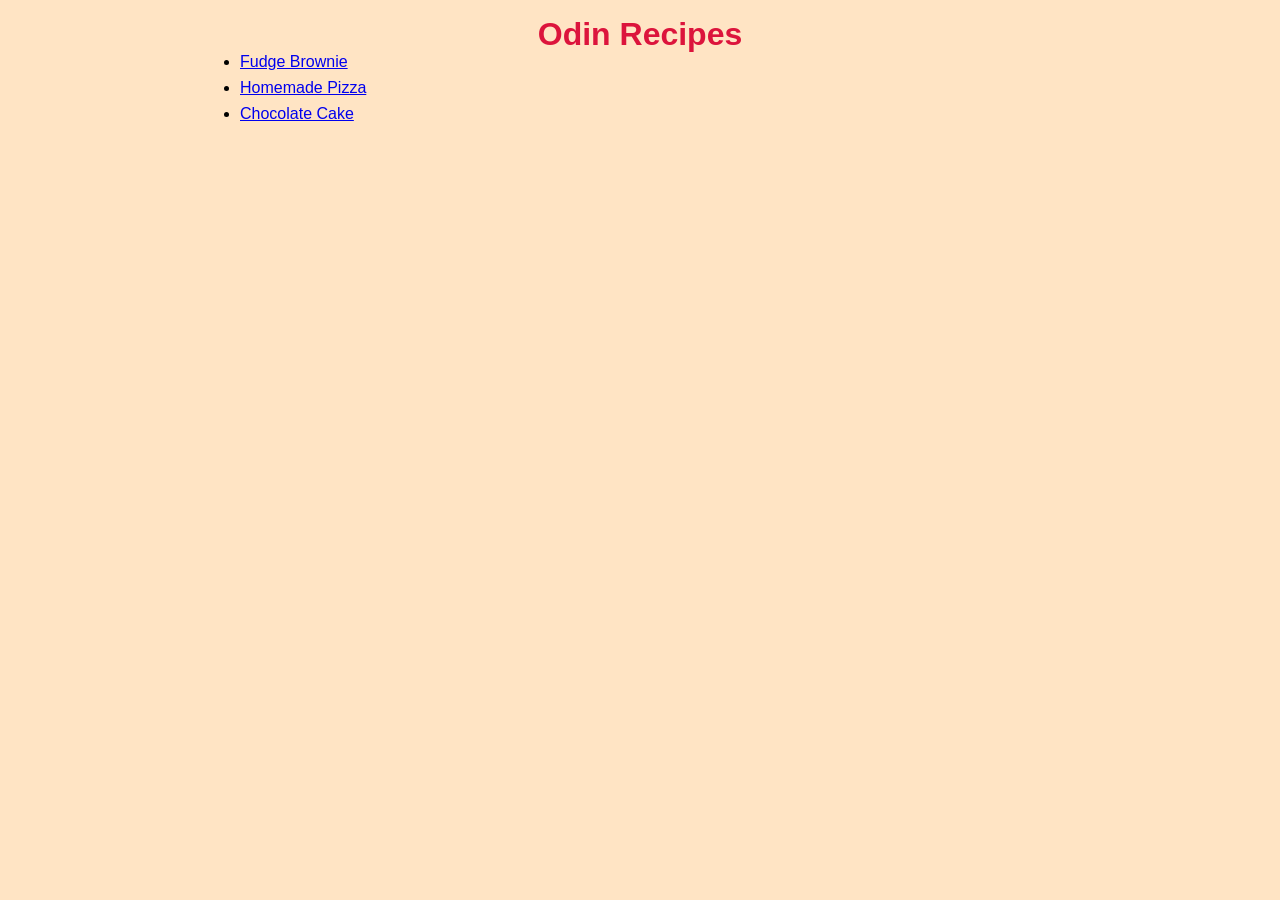
<file: index.html>
<!doctype html>
<html lang="pt">
  <head>
    <meta charset="UTF-8" />
    <meta name="viewport" content="width=device-width, initial-scale=1.0" />
    <title>Odin Recipes</title>
    <link rel="stylesheet" href="./style.css" />
  </head>
  <body>
    <h1>Odin Recipes</h1>
    <div class="list-container">
      <ul>
        <li><a href="./recipes/brownie/brownie.html">Fudge Brownie</a></li>
        <li><a href="./recipes/pizza/pizza.html">Homemade Pizza</a></li>
        <li><a href="./recipes/cake/chocolate-cake.html">Chocolate Cake</a></li>
      </ul>
    </div>
  </body>
</html>
</file>
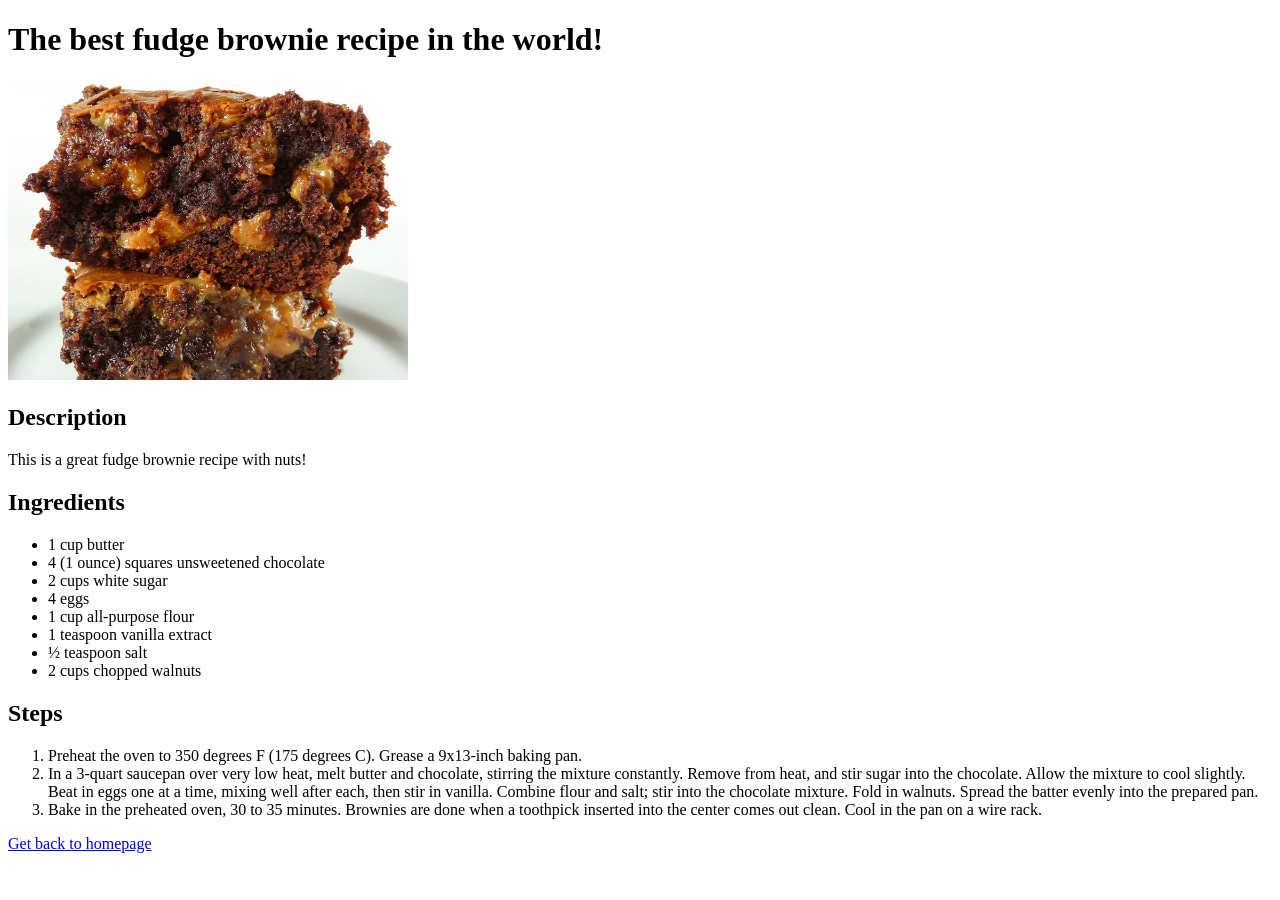
<file: recipes/brownie.html>
<!doctype html>
<html lang="en">
  <head>
    <meta charset="UTF-8" />
    <meta name="viewport" content="width=device-width, initial-scale=1.0" />
    <title>Fudge Brownie Recipe</title>
  </head>
  <body>
    <h1>The best fudge brownie recipe in the world!</h1>
    <img
      src="../assets/images/fudge-brownie.webp"
      alt="A delicious Fudge Brownie with a lot of chocolate"
      width="400"
    />
    <h2>Description</h2>
    <p>This is a great fudge brownie recipe with nuts!</p>
    <h2>Ingredients</h2>
    <ul>
      <li>1 cup butter</li>
      <li>4 (1 ounce) squares unsweetened chocolate</li>
      <li>2 cups white sugar</li>
      <li>4 eggs</li>
      <li>1 cup all-purpose flour</li>
      <li>1 teaspoon vanilla extract</li>
      <li>½ teaspoon salt</li>
      <li>2 cups chopped walnuts</li>
    </ul>
    <h2>Steps</h2>
    <ol>
      <li>
        Preheat the oven to 350 degrees F (175 degrees C). Grease a 9x13-inch
        baking pan.
      </li>
      <li>
        In a 3-quart saucepan over very low heat, melt butter and chocolate,
        stirring the mixture constantly. Remove from heat, and stir sugar into
        the chocolate. Allow the mixture to cool slightly. Beat in eggs one at a
        time, mixing well after each, then stir in vanilla. Combine flour and
        salt; stir into the chocolate mixture. Fold in walnuts. Spread the
        batter evenly into the prepared pan.
      </li>
      <li>
        Bake in the preheated oven, 30 to 35 minutes. Brownies are done when a
        toothpick inserted into the center comes out clean. Cool in the pan on a
        wire rack.
      </li>
    </ol>
    <p><a href="../index.html">Get back to homepage</a></p>
  </body>
</html>
</file>
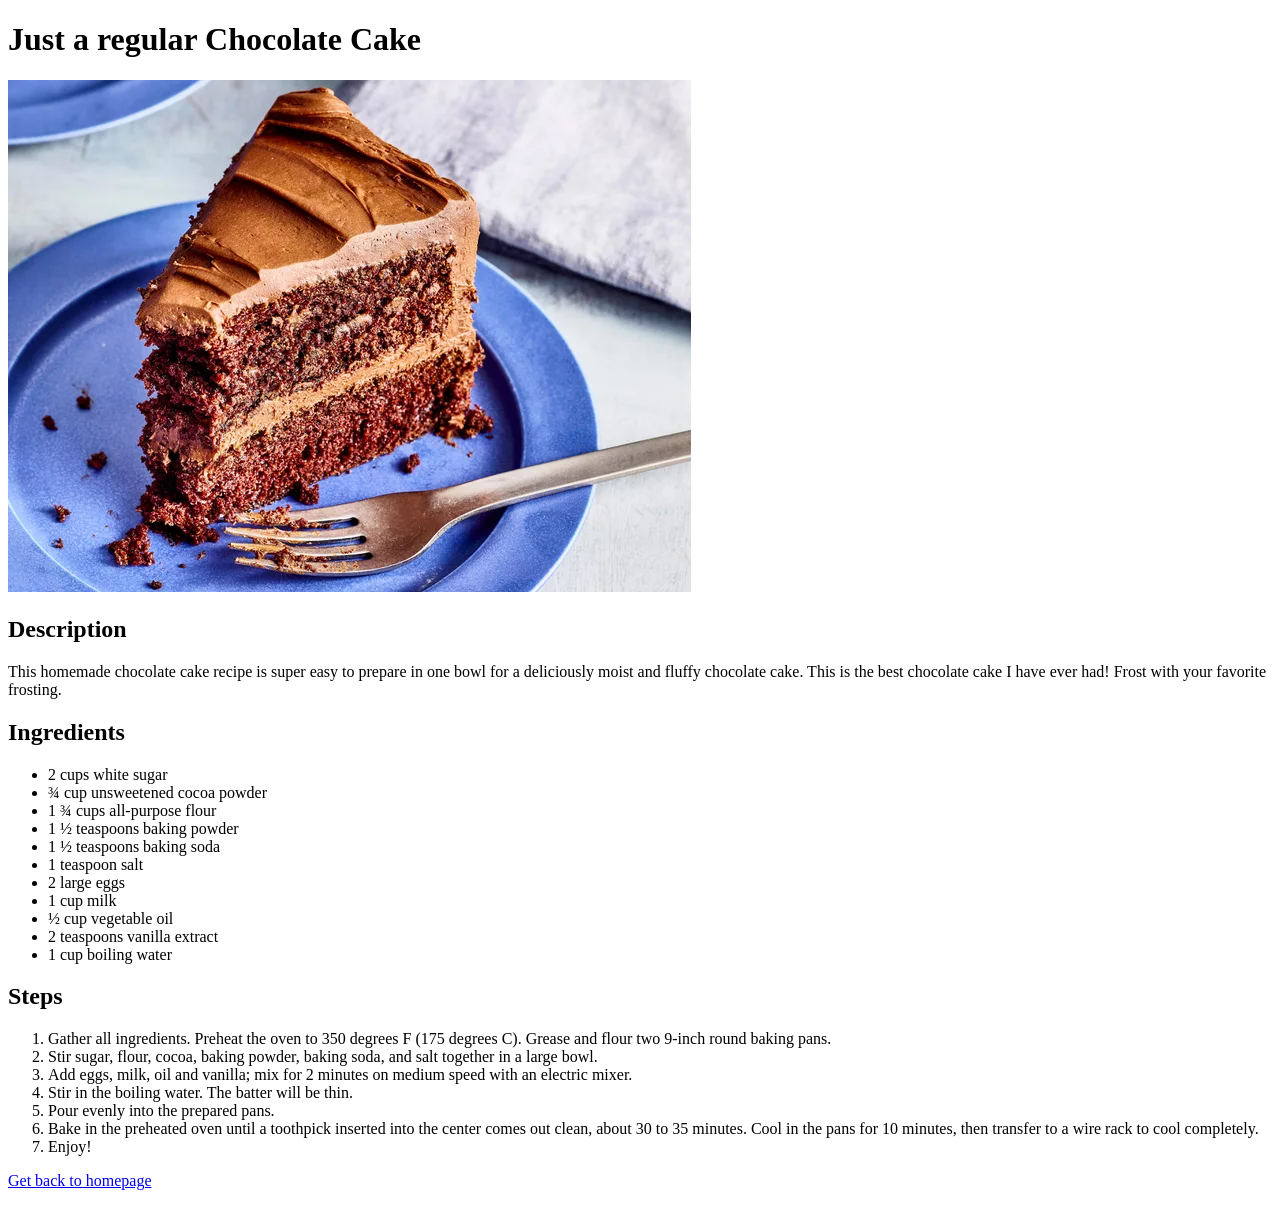
<file: recipes/chocolate-cake.html>
<!doctype html>
<html lang="en">
  <head>
    <meta charset="UTF-8" />
    <meta name="viewport" content="width=device-width, initial-scale=1.0" />
    <title>Chocolate Cake</title>
  </head>
  <body>
    <h1>Just a regular Chocolate Cake</h1>
    <img src="../assets/images/cake.webp" alt="A fluffy chocolate cake" />
    <h2>Description</h2>
    <p>
      This homemade chocolate cake recipe is super easy to prepare in one bowl
      for a deliciously moist and fluffy chocolate cake. This is the best
      chocolate cake I have ever had! Frost with your favorite frosting.
    </p>
    <h2>Ingredients</h2>
    <ul>
      <li>2 cups white sugar</li>
      <li>¾ cup unsweetened cocoa powder</li>
      <li>1 ¾ cups all-purpose flour</li>
      <li>1 ½ teaspoons baking powder</li>
      <li>1 ½ teaspoons baking soda</li>
      <li>1 teaspoon salt</li>
      <li>2 large eggs</li>
      <li>1 cup milk</li>
      <li>½ cup vegetable oil</li>
      <li>2 teaspoons vanilla extract</li>
      <li>1 cup boiling water</li>
    </ul>
    <h2>Steps</h2>
    <ol>
      <li>
        Gather all ingredients. Preheat the oven to 350 degrees F (175 degrees
        C). Grease and flour two 9-inch round baking pans.
      </li>
      <li>
        Stir sugar, flour, cocoa, baking powder, baking soda, and salt together
        in a large bowl.
      </li>
      <li>
        Add eggs, milk, oil and vanilla; mix for 2 minutes on medium speed with
        an electric mixer.
      </li>
      <li>Stir in the boiling water. The batter will be thin.</li>
      <li>Pour evenly into the prepared pans.</li>
      <li>
        Bake in the preheated oven until a toothpick inserted into the center
        comes out clean, about 30 to 35 minutes. Cool in the pans for 10
        minutes, then transfer to a wire rack to cool completely.
      </li>
      <li>Enjoy!</li>
    </ol>
    <p><a href="../index.html">Get back to homepage</a></p>
  </body>
</html>
</file>
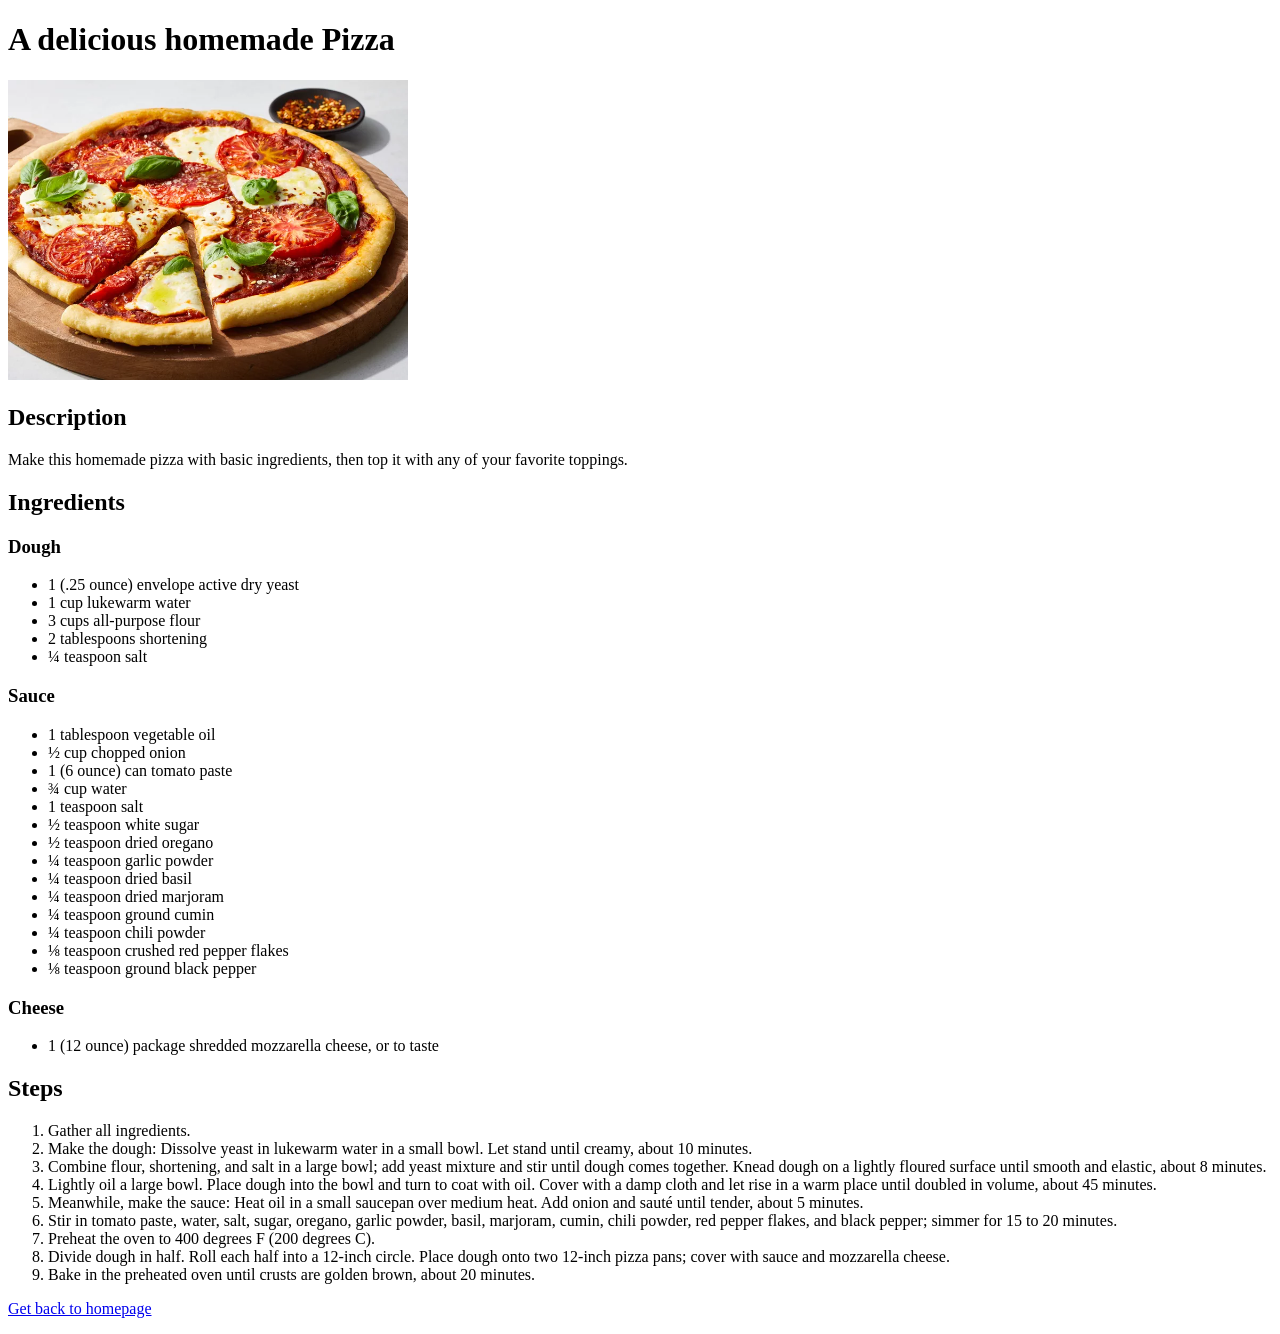
<file: recipes/pizza.html>
<!doctype html>
<html lang="en">
  <head>
    <meta charset="UTF-8" />
    <meta name="viewport" content="width=device-width, initial-scale=1.0" />
    <title>Homemade Pizza</title>
  </head>
  <body>
    <h1>A delicious homemade Pizza</h1>
    <img
      src="../assets//images/pizza.webp"
      alt="A delicious homemade pizza with a lot of toppings"
      width="400"
    />
    <h2>Description</h2>
    <p>
      Make this homemade pizza with basic ingredients, then top it with any of
      your favorite toppings.
    </p>
    <h2>Ingredients</h2>
    <h3>Dough</h3>
    <ul>
      <li>1 (.25 ounce) envelope active dry yeast</li>
      <li>1 cup lukewarm water</li>
      <li>3 cups all-purpose flour</li>
      <li>2 tablespoons shortening</li>
      <li>¼ teaspoon salt</li>
    </ul>
    <h3>Sauce</h3>
    <ul>
      <li>1 tablespoon vegetable oil</li>
      <li>½ cup chopped onion</li>
      <li>1 (6 ounce) can tomato paste</li>
      <li>¾ cup water</li>
      <li>1 teaspoon salt</li>
      <li>½ teaspoon white sugar</li>
      <li>½ teaspoon dried oregano</li>
      <li>¼ teaspoon garlic powder</li>
      <li>¼ teaspoon dried basil</li>
      <li>¼ teaspoon dried marjoram</li>
      <li>¼ teaspoon ground cumin</li>
      <li>¼ teaspoon chili powder</li>
      <li>⅛ teaspoon crushed red pepper flakes</li>
      <li>⅛ teaspoon ground black pepper</li>
    </ul>
    <h3>Cheese</h3>
    <ul>
      <li>1 (12 ounce) package shredded mozzarella cheese, or to taste</li>
    </ul>
    <h2>Steps</h2>
    <ol>
      <li>Gather all ingredients.</li>
      <li>
        Make the dough: Dissolve yeast in lukewarm water in a small bowl. Let
        stand until creamy, about 10 minutes.
      </li>
      <li>
        Combine flour, shortening, and salt in a large bowl; add yeast mixture
        and stir until dough comes together. Knead dough on a lightly floured
        surface until smooth and elastic, about 8 minutes.
      </li>
      <li>
        Lightly oil a large bowl. Place dough into the bowl and turn to coat
        with oil. Cover with a damp cloth and let rise in a warm place until
        doubled in volume, about 45 minutes.
      </li>
      <li>
        Meanwhile, make the sauce: Heat oil in a small saucepan over medium
        heat. Add onion and sauté until tender, about 5 minutes.
      </li>
      <li>
        Stir in tomato paste, water, salt, sugar, oregano, garlic powder, basil,
        marjoram, cumin, chili powder, red pepper flakes, and black pepper;
        simmer for 15 to 20 minutes.
      </li>
      <li>Preheat the oven to 400 degrees F (200 degrees C).</li>
      <li>
        Divide dough in half. Roll each half into a 12-inch circle. Place dough
        onto two 12-inch pizza pans; cover with sauce and mozzarella cheese.
      </li>
      <li>
        Bake in the preheated oven until crusts are golden brown, about 20
        minutes.
      </li>
    </ol>
    <p><a href="../index.html">Get back to homepage</a></p>
  </body>
</html>
</file>
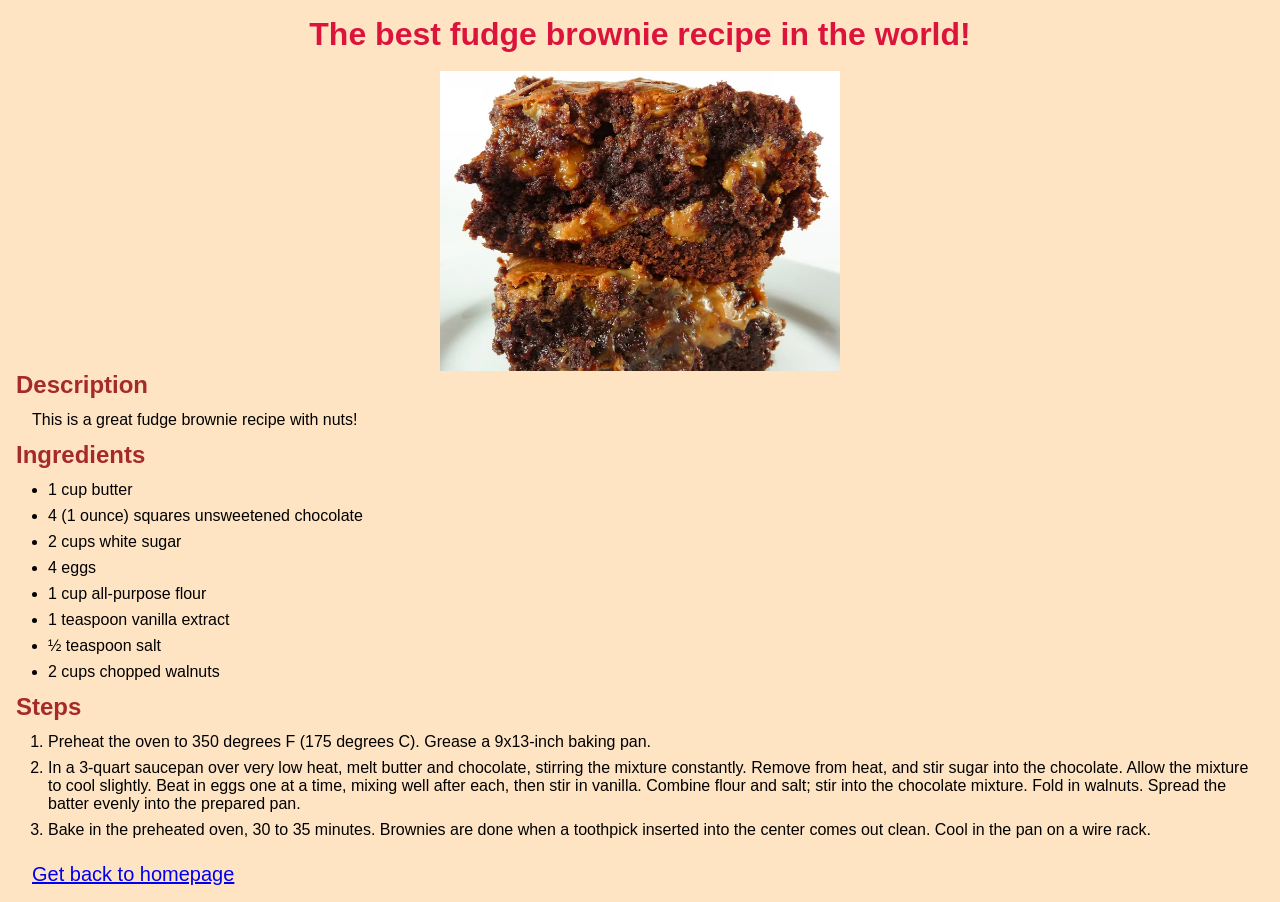
<file: recipes/brownie/brownie.html>
<!doctype html>
<html lang="en">
  <head>
    <meta charset="UTF-8" />
    <meta name="viewport" content="width=device-width, initial-scale=1.0" />
    <title>Fudge Brownie Recipe</title>
    <link rel="stylesheet" href="style.css" />
  </head>
  <body>
    <h1>The best fudge brownie recipe in the world!</h1>
    <img
      src="../../assets/images/fudge-brownie.webp"
      alt="A delicious Fudge Brownie with a lot of chocolate"
    />

    <div class="section">
      <h2>Description</h2>
      <p>This is a great fudge brownie recipe with nuts!</p>
    </div>
    <div class="section">
      <h2>Ingredients</h2>
      <ul>
        <li>1 cup butter</li>
        <li>4 (1 ounce) squares unsweetened chocolate</li>
        <li>2 cups white sugar</li>
        <li>4 eggs</li>
        <li>1 cup all-purpose flour</li>
        <li>1 teaspoon vanilla extract</li>
        <li>½ teaspoon salt</li>
        <li>2 cups chopped walnuts</li>
      </ul>
    </div>
    <div class="section">
      <h2>Steps</h2>
      <ol>
        <li>
          Preheat the oven to 350 degrees F (175 degrees C). Grease a 9x13-inch
          baking pan.
        </li>
        <li>
          In a 3-quart saucepan over very low heat, melt butter and chocolate,
          stirring the mixture constantly. Remove from heat, and stir sugar into
          the chocolate. Allow the mixture to cool slightly. Beat in eggs one at
          a time, mixing well after each, then stir in vanilla. Combine flour
          and salt; stir into the chocolate mixture. Fold in walnuts. Spread the
          batter evenly into the prepared pan.
        </li>
        <li>
          Bake in the preheated oven, 30 to 35 minutes. Brownies are done when a
          toothpick inserted into the center comes out clean. Cool in the pan on
          a wire rack.
        </li>
      </ol>
    </div>

    <p class="index"><a href="../../index.html">Get back to homepage</a></p>
  </body>
</html>
</file>
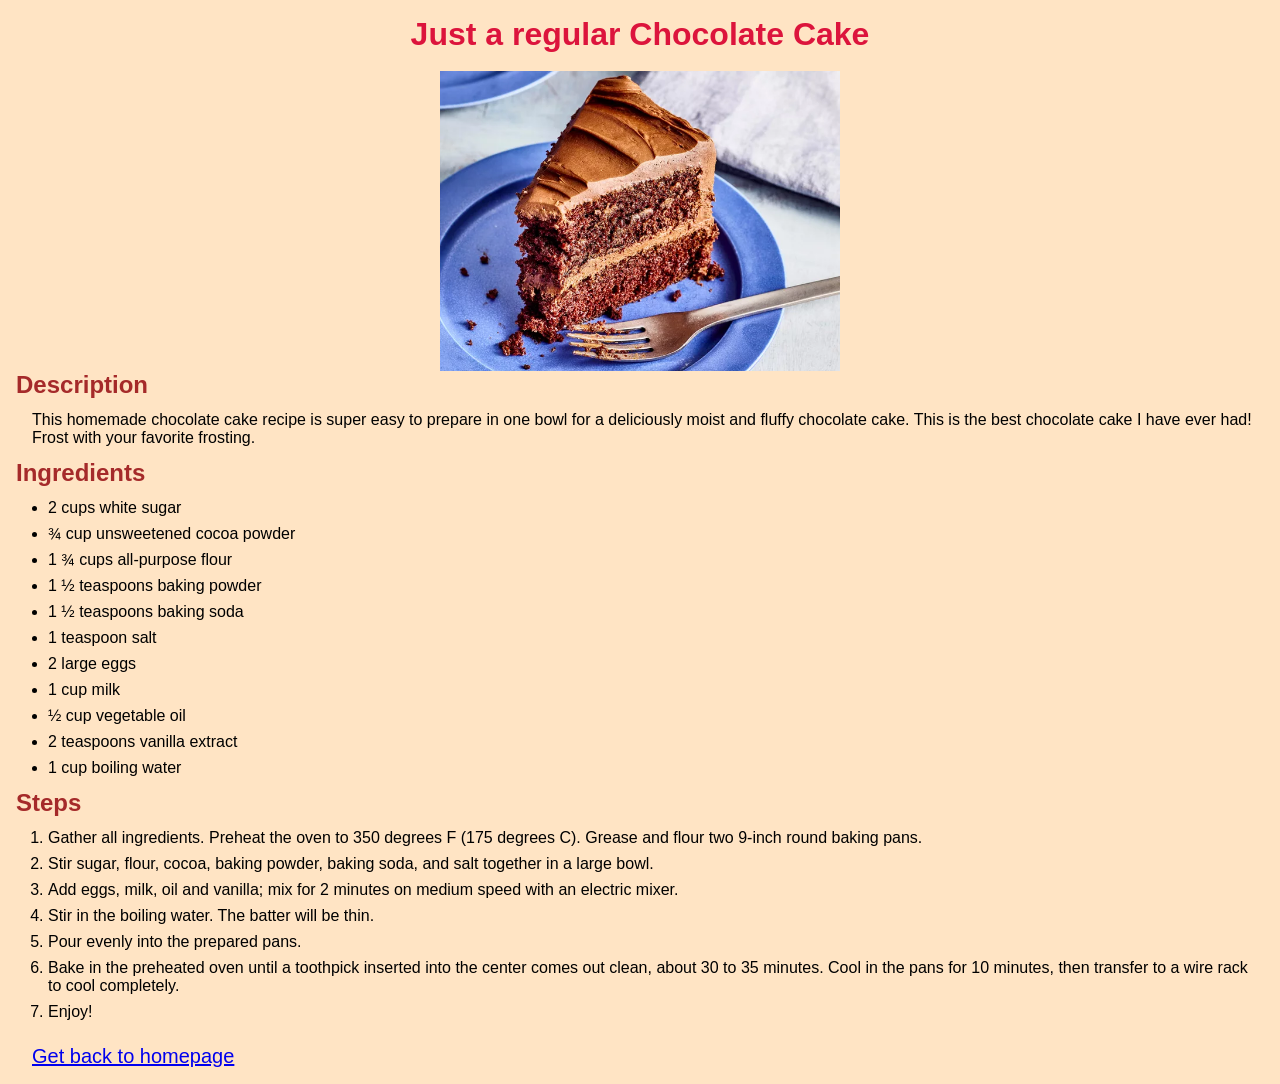
<file: recipes/cake/chocolate-cake.html>
<!doctype html>
<html lang="en">
  <head>
    <meta charset="UTF-8" />
    <meta name="viewport" content="width=device-width, initial-scale=1.0" />
    <title>Chocolate Cake</title>
    <link rel="stylesheet" href="./style.css" />
  </head>
  <body>
    <h1>Just a regular Chocolate Cake</h1>
    <img src="../../assets/images/cake.webp" alt="A fluffy chocolate cake" />
    <div class="section">
      <h2>Description</h2>
      <p>
        This homemade chocolate cake recipe is super easy to prepare in one bowl
        for a deliciously moist and fluffy chocolate cake. This is the best
        chocolate cake I have ever had! Frost with your favorite frosting.
      </p>
    </div>
    <div class="section">
      <h2>Ingredients</h2>
      <ul>
        <li>2 cups white sugar</li>
        <li>¾ cup unsweetened cocoa powder</li>
        <li>1 ¾ cups all-purpose flour</li>
        <li>1 ½ teaspoons baking powder</li>
        <li>1 ½ teaspoons baking soda</li>
        <li>1 teaspoon salt</li>
        <li>2 large eggs</li>
        <li>1 cup milk</li>
        <li>½ cup vegetable oil</li>
        <li>2 teaspoons vanilla extract</li>
        <li>1 cup boiling water</li>
      </ul>
    </div>
    <h2>Steps</h2>
    <div class="section">
      <ol>
        <li>
          Gather all ingredients. Preheat the oven to 350 degrees F (175 degrees
          C). Grease and flour two 9-inch round baking pans.
        </li>
        <li>
          Stir sugar, flour, cocoa, baking powder, baking soda, and salt
          together in a large bowl.
        </li>
        <li>
          Add eggs, milk, oil and vanilla; mix for 2 minutes on medium speed
          with an electric mixer.
        </li>
        <li>Stir in the boiling water. The batter will be thin.</li>
        <li>Pour evenly into the prepared pans.</li>
        <li>
          Bake in the preheated oven until a toothpick inserted into the center
          comes out clean, about 30 to 35 minutes. Cool in the pans for 10
          minutes, then transfer to a wire rack to cool completely.
        </li>
        <li>Enjoy!</li>
      </ol>
    </div>
    <p class="index"><a href="../../index.html">Get back to homepage</a></p>
  </body>
</html>
</file>
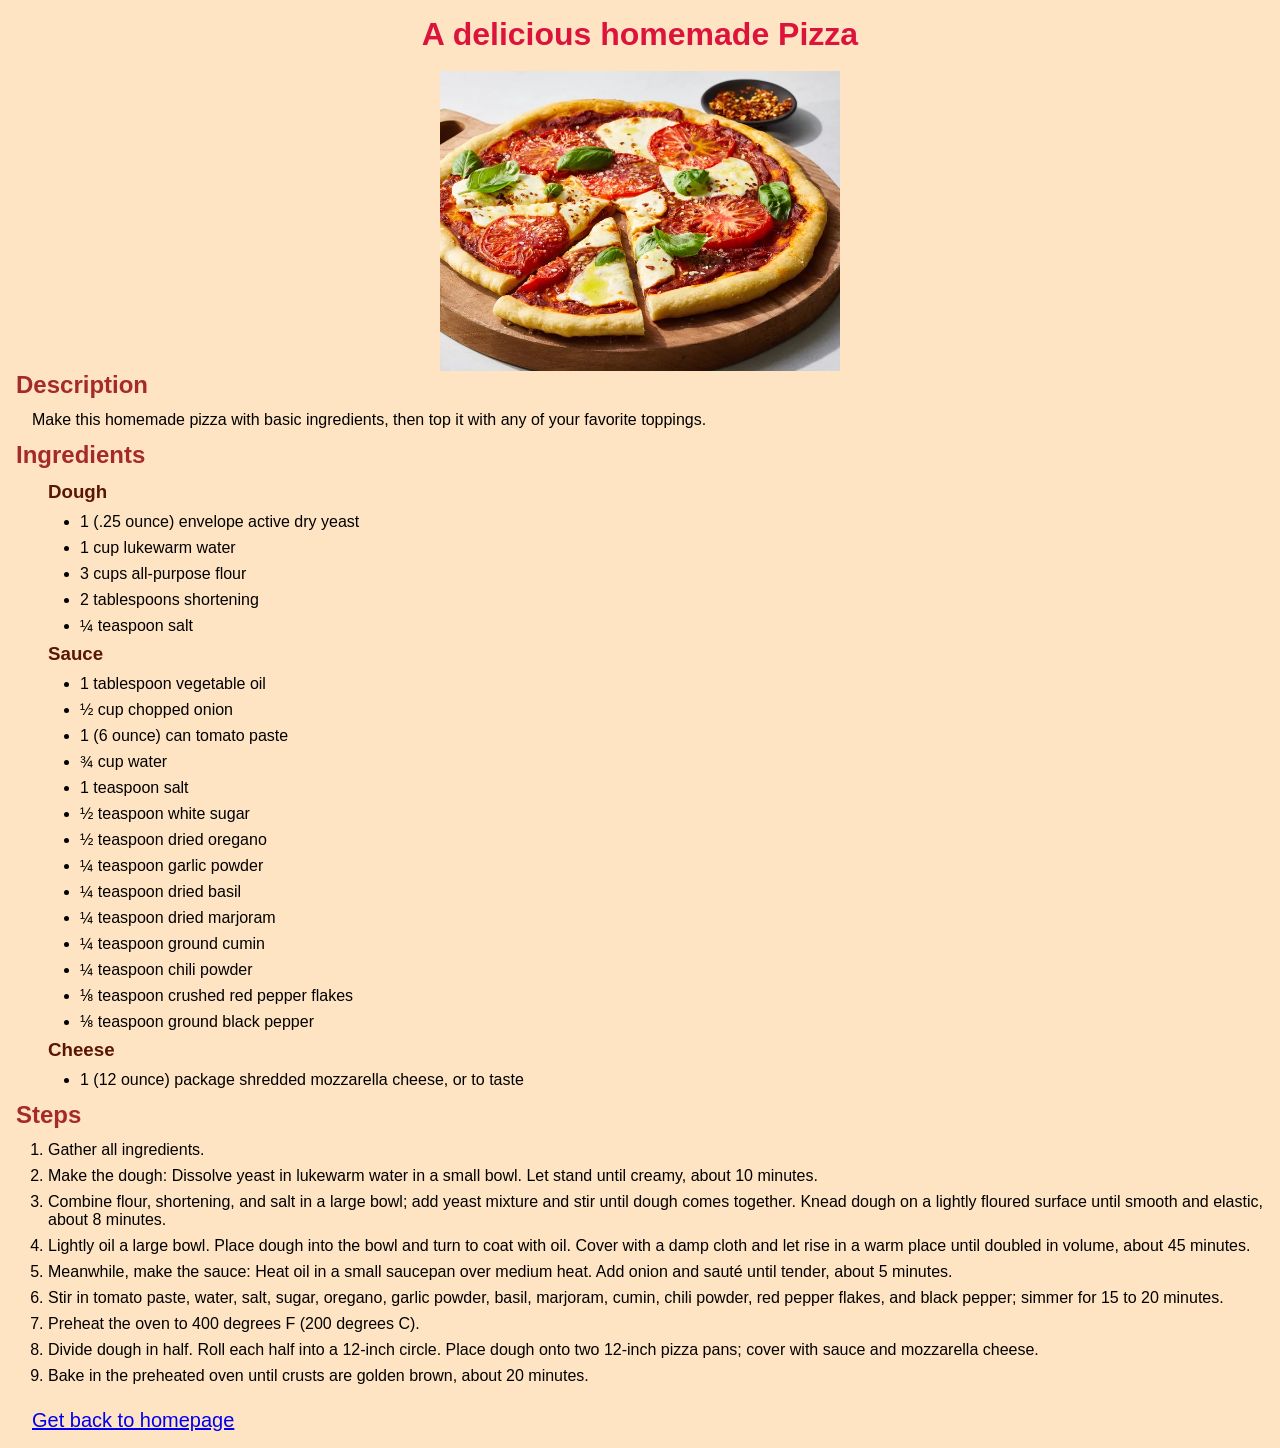
<file: recipes/pizza/pizza.html>
<!doctype html>
<html lang="en">
  <head>
    <meta charset="UTF-8" />
    <meta name="viewport" content="width=device-width, initial-scale=1.0" />
    <title>Homemade Pizza</title>
    <link href="./style.css" rel="stylesheet" />
  </head>
  <body>
    <h1>A delicious homemade Pizza</h1>
    <img
      src="../../assets//images/pizza.webp"
      alt="A delicious homemade pizza with a lot of toppings"
      width="400"
    />
    <div class="section">
      <h2>Description</h2>
      <p>
        Make this homemade pizza with basic ingredients, then top it with any of
        your favorite toppings.
      </p>
    </div>
    <div class="section">
      <h2>Ingredients</h2>
      <div class="subsection">
        <h3>Dough</h3>
        <ul>
          <li>1 (.25 ounce) envelope active dry yeast</li>
          <li>1 cup lukewarm water</li>
          <li>3 cups all-purpose flour</li>
          <li>2 tablespoons shortening</li>
          <li>¼ teaspoon salt</li>
        </ul>
      </div>
      <div class="subsection">
        <h3>Sauce</h3>
        <ul>
          <li>1 tablespoon vegetable oil</li>
          <li>½ cup chopped onion</li>
          <li>1 (6 ounce) can tomato paste</li>
          <li>¾ cup water</li>
          <li>1 teaspoon salt</li>
          <li>½ teaspoon white sugar</li>
          <li>½ teaspoon dried oregano</li>
          <li>¼ teaspoon garlic powder</li>
          <li>¼ teaspoon dried basil</li>
          <li>¼ teaspoon dried marjoram</li>
          <li>¼ teaspoon ground cumin</li>
          <li>¼ teaspoon chili powder</li>
          <li>⅛ teaspoon crushed red pepper flakes</li>
          <li>⅛ teaspoon ground black pepper</li>
        </ul>
      </div>
      <div class="subsection">
        <h3>Cheese</h3>
        <ul>
          <li>1 (12 ounce) package shredded mozzarella cheese, or to taste</li>
        </ul>
      </div>
    </div>
    <div class="section">
      <h2>Steps</h2>
      <ol>
        <li>Gather all ingredients.</li>
        <li>
          Make the dough: Dissolve yeast in lukewarm water in a small bowl. Let
          stand until creamy, about 10 minutes.
        </li>
        <li>
          Combine flour, shortening, and salt in a large bowl; add yeast mixture
          and stir until dough comes together. Knead dough on a lightly floured
          surface until smooth and elastic, about 8 minutes.
        </li>
        <li>
          Lightly oil a large bowl. Place dough into the bowl and turn to coat
          with oil. Cover with a damp cloth and let rise in a warm place until
          doubled in volume, about 45 minutes.
        </li>
        <li>
          Meanwhile, make the sauce: Heat oil in a small saucepan over medium
          heat. Add onion and sauté until tender, about 5 minutes.
        </li>
        <li>
          Stir in tomato paste, water, salt, sugar, oregano, garlic powder,
          basil, marjoram, cumin, chili powder, red pepper flakes, and black
          pepper; simmer for 15 to 20 minutes.
        </li>
        <li>Preheat the oven to 400 degrees F (200 degrees C).</li>
        <li>
          Divide dough in half. Roll each half into a 12-inch circle. Place
          dough onto two 12-inch pizza pans; cover with sauce and mozzarella
          cheese.
        </li>
        <li>
          Bake in the preheated oven until crusts are golden brown, about 20
          minutes.
        </li>
      </ol>
    </div>
    <p class="index"><a href="../../index.html">Get back to homepage</a></p>
  </body>
</html>
</file>
<file: style.css>
* {
  font-family: Verdana, Geneva, Tahoma, sans-serif;
  box-sizing: border-box;
  padding: 0;
  margin: 0;
}

body {
  padding: 16px;
  background-color: bisque;
}

h1 {
  text-align: center;
  color: crimson;
}

.list-container {
  width: 800px;
  margin: 0 auto;
}

ul li {
  margin-bottom: 8px;
}
</file>
<file: recipes/brownie/style.css>
* {
  font-family: Verdana, Geneva, Tahoma, sans-serif;
  box-sizing: border-box;
  padding: 0;
  margin: 0;
}

body {
  padding: 16px;
  background-color: bisque;
}

h1 {
  text-align: center;
  color: crimson;
  margin-bottom: 18px;
}

h2 {
  color: brown;
  margin-bottom: 12px;
}

img {
  width: 400px;
  margin: auto;
  display: block;
}

ul,
ol {
  margin-left: 32px;
}

li {
  margin-bottom: 8px;
}

.section {
  margin-bottom: 12px;
}

p {
  margin-left: 16px;
}

.index {
  font-size: 20px;
  margin-top: 24px;
}
</file>
<file: recipes/cake/style.css>
* {
  font-family: Verdana, Geneva, Tahoma, sans-serif;
  box-sizing: border-box;
  padding: 0;
  margin: 0;
}

body {
  padding: 16px;
  background-color: bisque;
}

h1 {
  text-align: center;
  color: crimson;
  margin-bottom: 18px;
}

h2 {
  color: brown;
  margin-bottom: 12px;
}

img {
  width: 400px;
  margin: auto;
  display: block;
}

ul,
ol {
  margin-left: 32px;
}

li {
  margin-bottom: 8px;
}

.section {
  margin-bottom: 12px;
}

p {
  margin-left: 16px;
}

.index {
  font-size: 20px;
  margin-top: 24px;
}
</file>
<file: recipes/pizza/style.css>
* {
  font-family: Verdana, Geneva, Tahoma, sans-serif;
  box-sizing: border-box;
  padding: 0;
  margin: 0;
}

body {
  padding: 16px;
  background-color: bisque;
}

h1 {
  text-align: center;
  color: crimson;
  margin-bottom: 18px;
}

h2 {
  color: brown;
  margin-bottom: 12px;
}

img {
  width: 400px;
  margin: auto;
  display: block;
}

ul,
ol {
  margin-left: 32px;
}

li {
  margin-bottom: 8px;
}

.section {
  margin-bottom: 12px;
}

p {
  margin-left: 16px;
}

.index {
  font-size: 20px;
  margin-top: 24px;
}

.subsection {
  margin-left: 32px;
}

h3 {
  color: rgb(90, 22, 1);
  margin-bottom: 10px;
}
</file>
